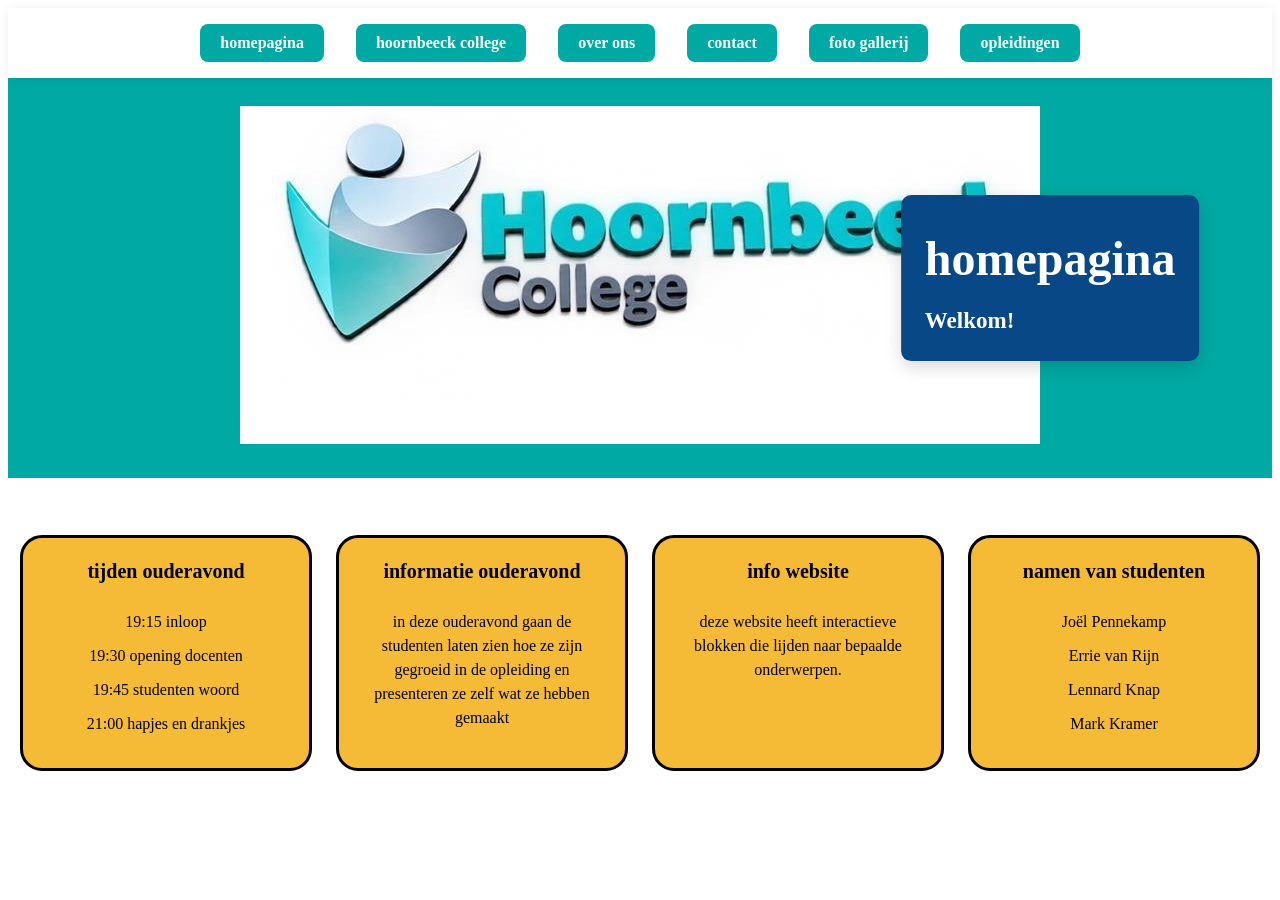
<file: index.html>
<!DOCTYPE html>
<html lang="nl">
<head>
    <meta charset="UTF-8">
    <meta name="viewport" content="width=device-width, initial-scale=1.0">
    <title>homepagina MK</title>
    <link rel="stylesheet" href="style.css">
</head>
<body>
    <header id="homepagina">
        <nav aria-label="hoofdnavigatie">
            <ul>
                <li><a href="index.html">homepagina</a></li>
                <li><a href="hoornbeeck_college.html">hoornbeeck college</a></li>
                <li><a href="over_ons.html">over ons</a></li>
                <li><a href="contact.html">contact</a></li>
                <li><a href="foto_gallarij.html">foto gallerij</a></li>
                <li><a href="opleidingen.html">opleidingen</a></li>
            </ul>
        </nav>

        <div class="hero">
            <div class = "homepaginaimg">
            <img src="img/hoornbeeck.jpg" alt="Logo">
            </div>
            <div class="hero-tekst">
                <h1>homepagina</h1>
                <h2>Welkom!</h2>
            </div>
        </div>
    </header>

    <main class="inhoud-wrapper">
        <div class="tijden">
            <section class="inhoud"><h4>tijden ouderavond</h4></section>
            <section class="inhoud"><p>19:15 inloop</p></section>
            <section class="inhoud"><p>19:30 opening docenten</p></section>
            <section class="inhoud"><p>19:45 studenten woord</p></section>
            <section class="inhoud"><p>21:00 hapjes en drankjes</p></section>
        </div>

        <div class="info">
            <h4>informatie ouderavond</h4>
            <p>in deze ouderavond gaan de studenten laten zien hoe ze zijn gegroeid in de opleiding en presenteren ze zelf wat ze hebben gemaakt</p>
        </div>
        
        <div class = "website">
            <h4>info website</h4>
            <p>deze website heeft interactieve blokken die lijden naar bepaalde onderwerpen.</p>
        </div>
        <div class="namen">
            <section class="inhoud"><h4>namen van studenten</h4></section>
            <section class="inhoud"><p>Joël Pennekamp</p></section>
            <section class="inhoud"><p>Errie van Rijn</p></section>
            <section class="inhoud"><p>Lennard Knap</p></section>
            <section class="inhoud"><p>Mark Kramer</p></section>
        </div>
    </main>
</body>
</html>
</file>
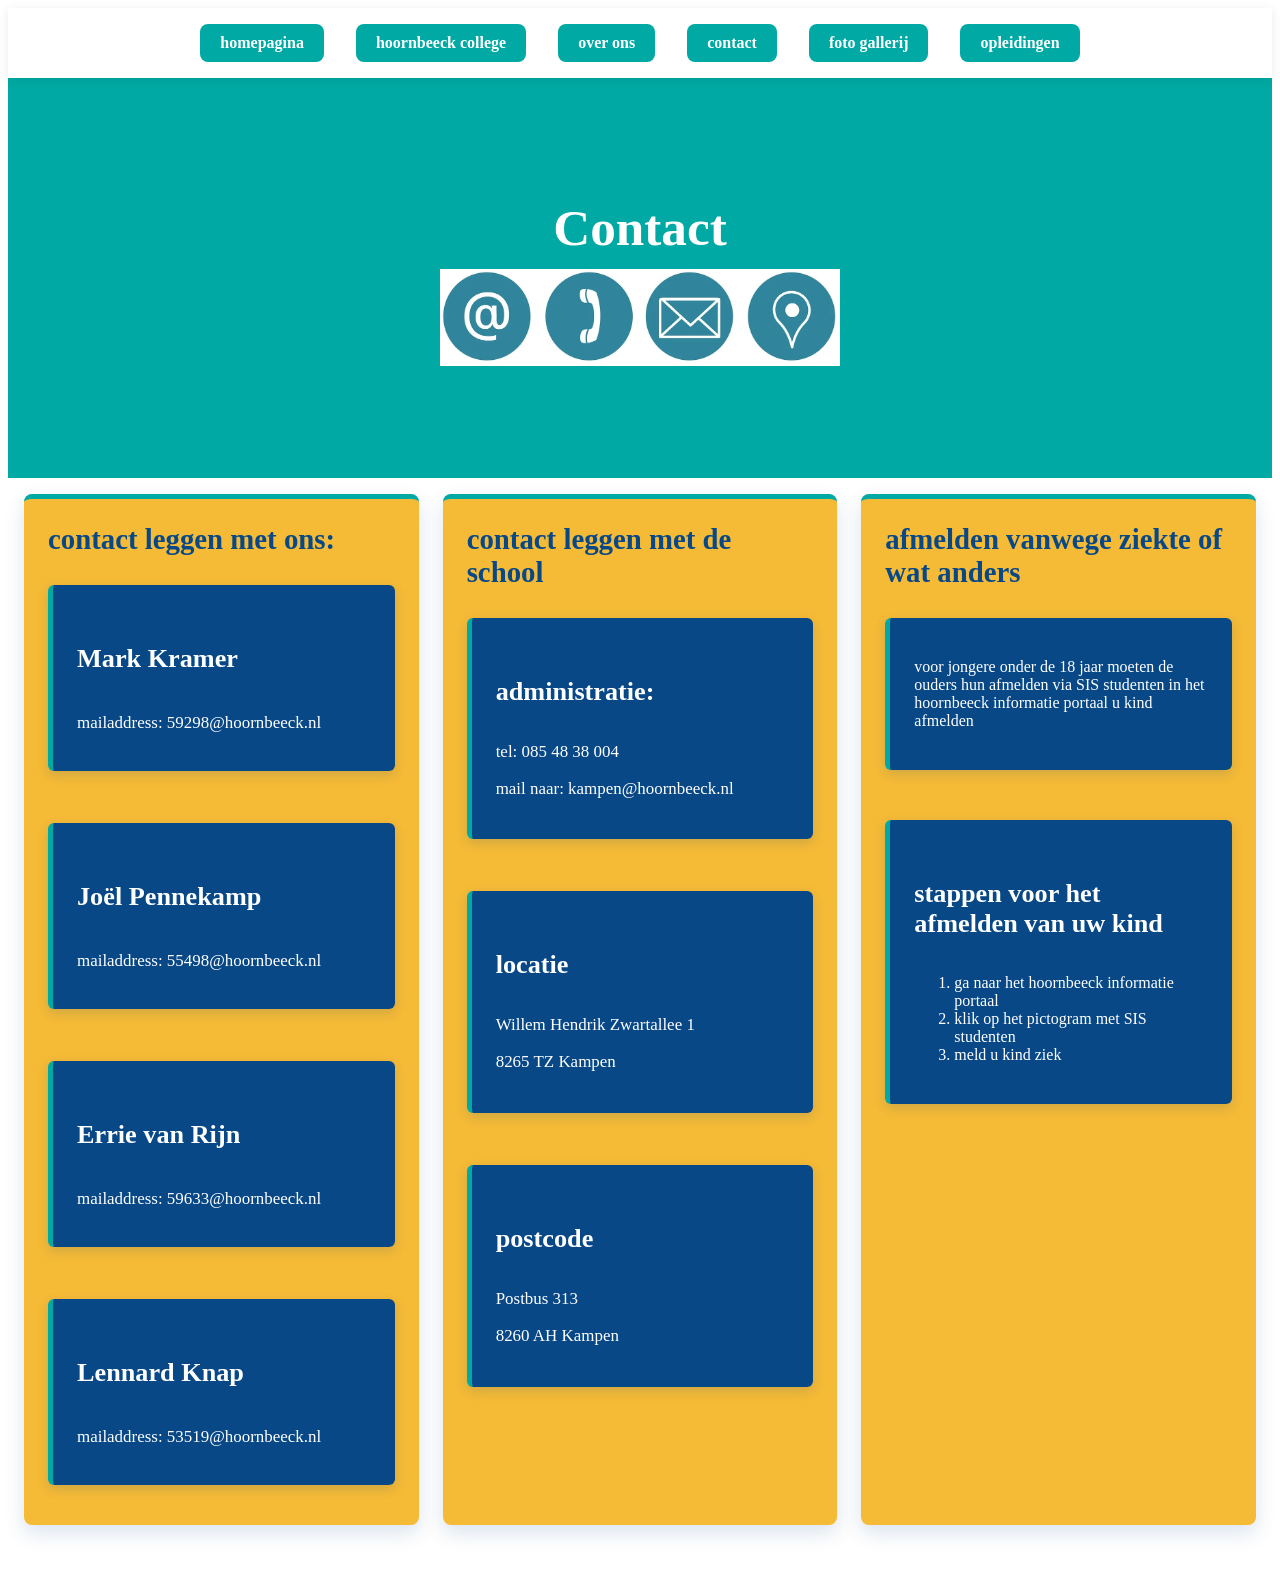
<file: contact.html>
<!DOCTYPE html>
<html lang="nl">
<head>
    <meta charset="UTF-8">
    <meta name="viewport" content="width=device-width, initial-scale=1.0">
    <title>contact Mk</title>
    <link rel = "stylesheet" href = "style.css">
</head>
<body class="contact-page">
     <nav aria-label="hoofdnavigatie">
            <ul>
                <li><a href="index.html">homepagina</a></li>
                <li><a href="hoornbeeck_college.html">hoornbeeck college</a></li>
                <li><a href="over_ons.html">over ons</a></li>
                <li><a href="contact.html">contact</a></li>
                <li><a href="foto_gallarij.html">foto gallerij</a></li>
                <li><a href="opleidingen.html">opleidingen</a></li>
            </ul>
        </nav>
    <div class = "hero">
        <h1 class = "text">Contact</h1>
        <div class = "contactimg">
        <img src = "img/contact.jpg" alt = "contact">
        </div>
    </div>
    <div class = "wrapper2">
       <div class = "leerlingen">
           <h3>contact leggen met ons:</h3>
          <article class="project-card">
           <h4>Mark Kramer</h4>
           <p>mailaddress: 59298@hoornbeeck.nl</p>
          </article>
           <br>
          <article class="project-card">
           <h4>Joël Pennekamp</h4>
           <p>mailaddress: 55498@hoornbeeck.nl</p>
           </article>
           <br>
          <article class="project-card">
           <h4>Errie van Rijn</h4>
           <p>mailaddress: 59633@hoornbeeck.nl</p>
           </article>
           <br>
          <article class="project-card">
           <h4>Lennard Knap</h4>
           <p>mailaddress: 53519@hoornbeeck.nl</p>
          </article>
    </div>
    <div class = "school">
             <h3>contact leggen met de school</h3>
            <article class="project-card">
             <h4>administratie:</h4>
             <p>tel: 085 48 38 004</p>
             <p>mail naar: kampen@hoornbeeck.nl</p>
             </article>
             <br>
            <article class="project-card">
             <h4>locatie</h4>
             <p>Willem Hendrik Zwartallee 1</p>
             <p>8265 TZ Kampen</p>
            </article>
             <br>
            <article class="project-card">
             <h4>postcode</h4>
             <p>Postbus 313</p>
             <p>8260 AH Kampen</p>
            </article>
       </div>
       <div class = "ziekmelden">
           <h3>afmelden vanwege ziekte of wat anders</h3>
          <article class="project-card">
           <p>voor jongere onder de 18 jaar moeten de ouders hun afmelden via SIS studenten in het hoornbeeck informatie portaal u kind afmelden</p>
          </article>
          <br>
          <article class="project-card"> 
           <h4>stappen voor het afmelden van uw kind</h4>
           <ol>
               <li>ga naar het hoornbeeck informatie portaal</li>
               <li>klik op het pictogram met SIS studenten</li>
               <li>meld u kind ziek</li>
           </ol>
          </article>
       </div>
    </div>
</body>
</html>
</file>
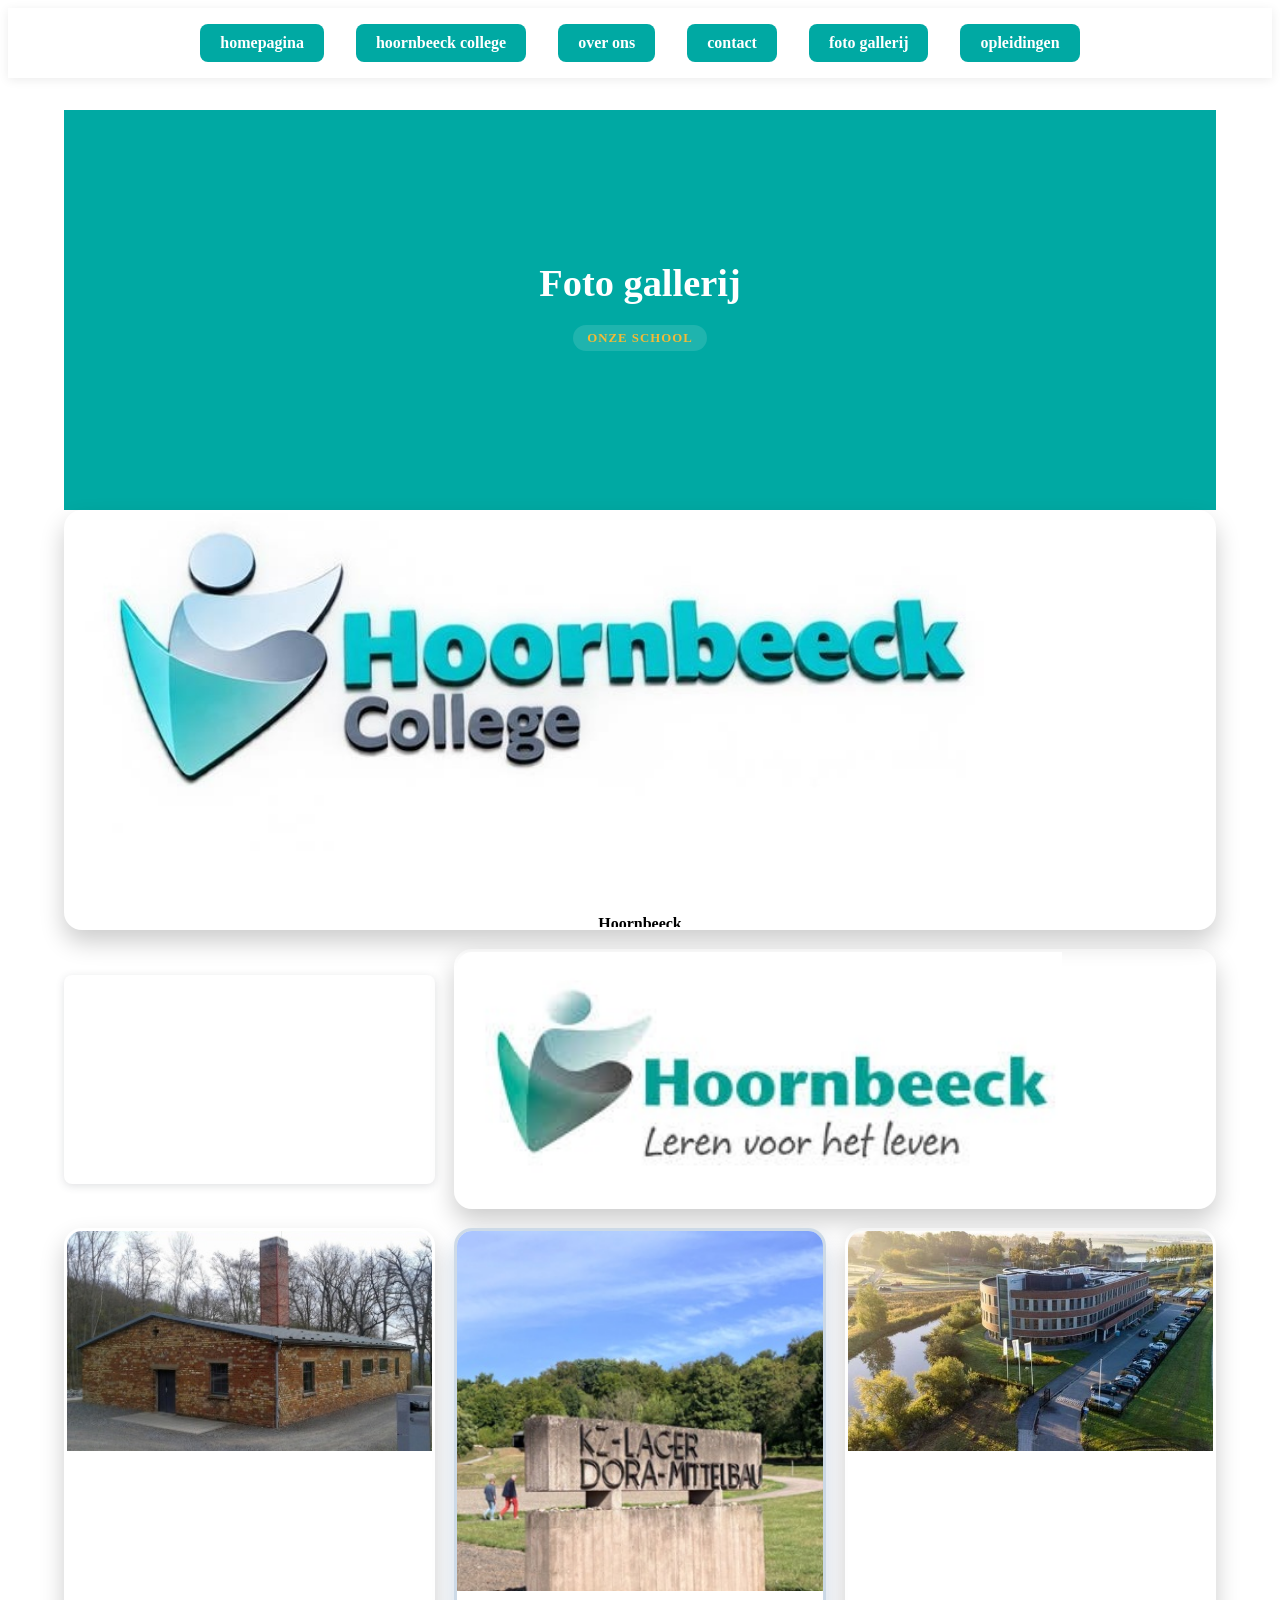
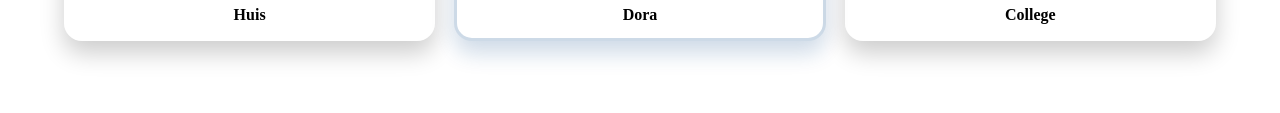
<file: foto_gallarij.html>
<!DOCTYPE html>
<html lang="nl">
<head>
    <meta charset="UTF-8">
    <meta name="viewport" content="width=device-width, initial-scale=1.0">
    <title>Foto gallerij MK</title>
    <link rel="stylesheet" href="style.css">
</head>
<body>
    <header id="homepagina">
        <nav aria-label="hoofdnavigatie">
            <ul>
                <li><a href="index.html">homepagina</a></li>
                <li><a href="hoornbeeck_college.html">hoornbeeck college</a></li>
                <li><a href="over_ons.html">over ons</a></li>
                <li><a href="contact.html">contact</a></li>
                <li><a href="foto_gallarij.html">foto gallerij</a></li>
                <li><a href="opleidingen.html">opleidingen</a></li>
            </ul>
        </nav>
    </header>

    <main class="gallery-page">
        <section class="hero">
            <h1>Foto gallerij</h1>
            <p class="tag">Onze school</p>
        </section>
        <div class="fotogalleryimg">
        <section class="gallery-grid" aria-label="Schoolfoto's">
            <figure class="gallery-item tall">
                <img src="img/hoornbeeck.jpg" alt="Hoornbeeck gebouw">
                <figcaption>Hoornbeeck</figcaption>
            </figure>

            <div style="position: relative; width: 100%; height: 0; padding-top: 56.2500%;
            padding-bottom: 0; box-shadow: 0 2px 8px 0 rgba(63,69,81,0.16); margin-top: 1.6em; margin-bottom: 0.9em; overflow: hidden;
            border-radius: 8px; will-change: transform;">
            <iframe loading="lazy" style="position: absolute; width: 100%; height: 100%; top: 0; left: 0; border: none; padding: 0;margin: 0;"
            src="https://www.canva.com/design/DAHS1A4clk0/cCKoz7cOv-g58F0i7QrjSw/view?embed" allowfullscreen="allowfullscreen" allow="fullscreen">
            </iframe>
            </div>

            <figure class="gallery-item wide">
                <img src="img/school.jpg" alt="Schoolomgeving">
                <figcaption>Schoolomgeving</figcaption>
            </figure>

            <figure class="gallery-item gallery-bottom-item">
                <img src="img/huis.jpg" alt="Huis foto">
                <figcaption>Huis</figcaption>
            </figure>

            <a class="dora-link" href="https://www.canva.com/design/DAHS1A4clk0/cCKoz7cOv-g58F0i7QrjSw/view" target="_blank" rel="noopener" aria-label="Open de Dora foto link">
                <figure class="gallery-item gallery-bottom-item dora-card">
                    <img class="dora-image" src="img/dora.jpg" alt="Dora foto">
                    <figcaption>Dora</figcaption>
                </figure>
            </a>

            <figure class="gallery-item gallery-bottom-item">
                <img src="img/Hoornbeeck_college.jpg" alt="Hoornbeeck college logo">
                <figcaption>College</figcaption>
            </figure>
            
        </section>
        </div>
    </main>
</body>
</html>
</file>
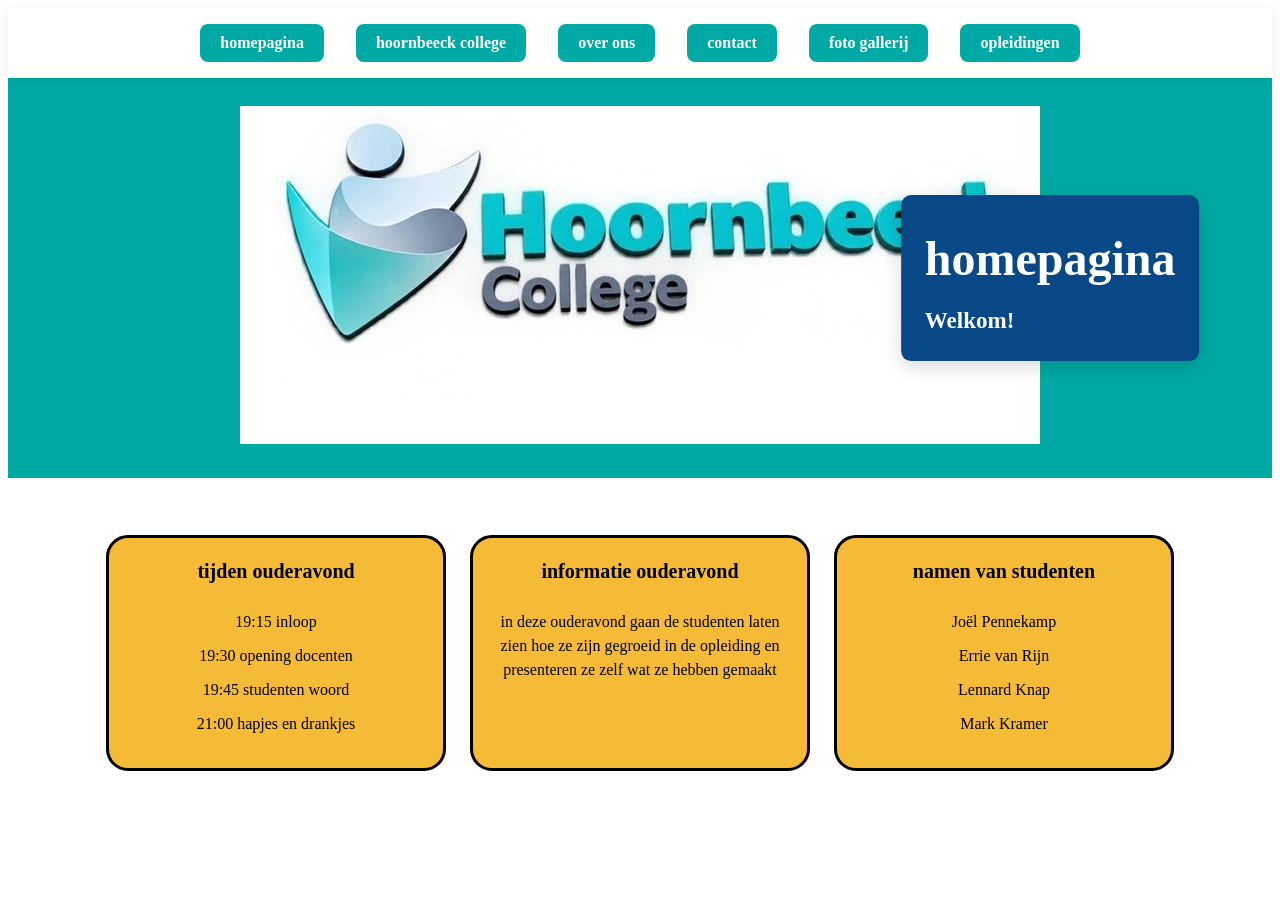
<file: homepagina.Html>
<!DOCTYPE html>
<html lang="nl">
<head>
    <meta charset="UTF-8">
    <meta name="viewport" content="width=device-width, initial-scale=1.0">
    <title>homepagina MK</title>
    <link rel="stylesheet" href="style.css">
</head>
<body>
    <header id="homepagina">
        <nav aria-label="hoofdnavigatie">
            <ul>
                <li><a href="homepagina.html">homepagina</a></li>
                <li><a href="hoornbeeck_college.html">hoornbeeck college</a></li>
                <li><a href="over_ons.html">over ons</a></li>
                <li><a href="contact.html">contact</a></li>
                <li><a href="foto_gallarij.html">foto gallerij</a></li>
                <li><a href="opleidingen.html">opleidingen</a></li>
            </ul>
        </nav>

        <div class="hero">
            <div class = "homepaginaimg">
            <img src="img/hoornbeeck.jpg" alt="Logo">
            </div>
            <div class="hero-tekst">
                <h1>homepagina</h1>
                <h2>Welkom!</h2>
            </div>
        </div>
    </header>

    <main class="inhoud-wrapper">
        <div class="tijden">
            <section class="inhoud"><h4>tijden ouderavond</h4></section>
            <section class="inhoud"><p>19:15 inloop</p></section>
            <section class="inhoud"><p>19:30 opening docenten</p></section>
            <section class="inhoud"><p>19:45 studenten woord</p></section>
            <section class="inhoud"><p>21:00 hapjes en drankjes</p></section>
        </div>

        <div class="info">
            <h4>informatie ouderavond</h4>
            <p>in deze ouderavond gaan de studenten laten zien hoe ze zijn gegroeid in de opleiding en presenteren ze zelf wat ze hebben gemaakt</p>
        </div>

        <div class="namen">
            <section class="inhoud"><h4>namen van studenten</h4></section>
            <section class="inhoud"><p>Joël Pennekamp</p></section>
            <section class="inhoud"><p>Errie van Rijn</p></section>
            <section class="inhoud"><p>Lennard Knap</p></section>
            <section class="inhoud"><p>Mark Kramer</p></section>
        </div>
    </main>
</body>
</html>
</file>
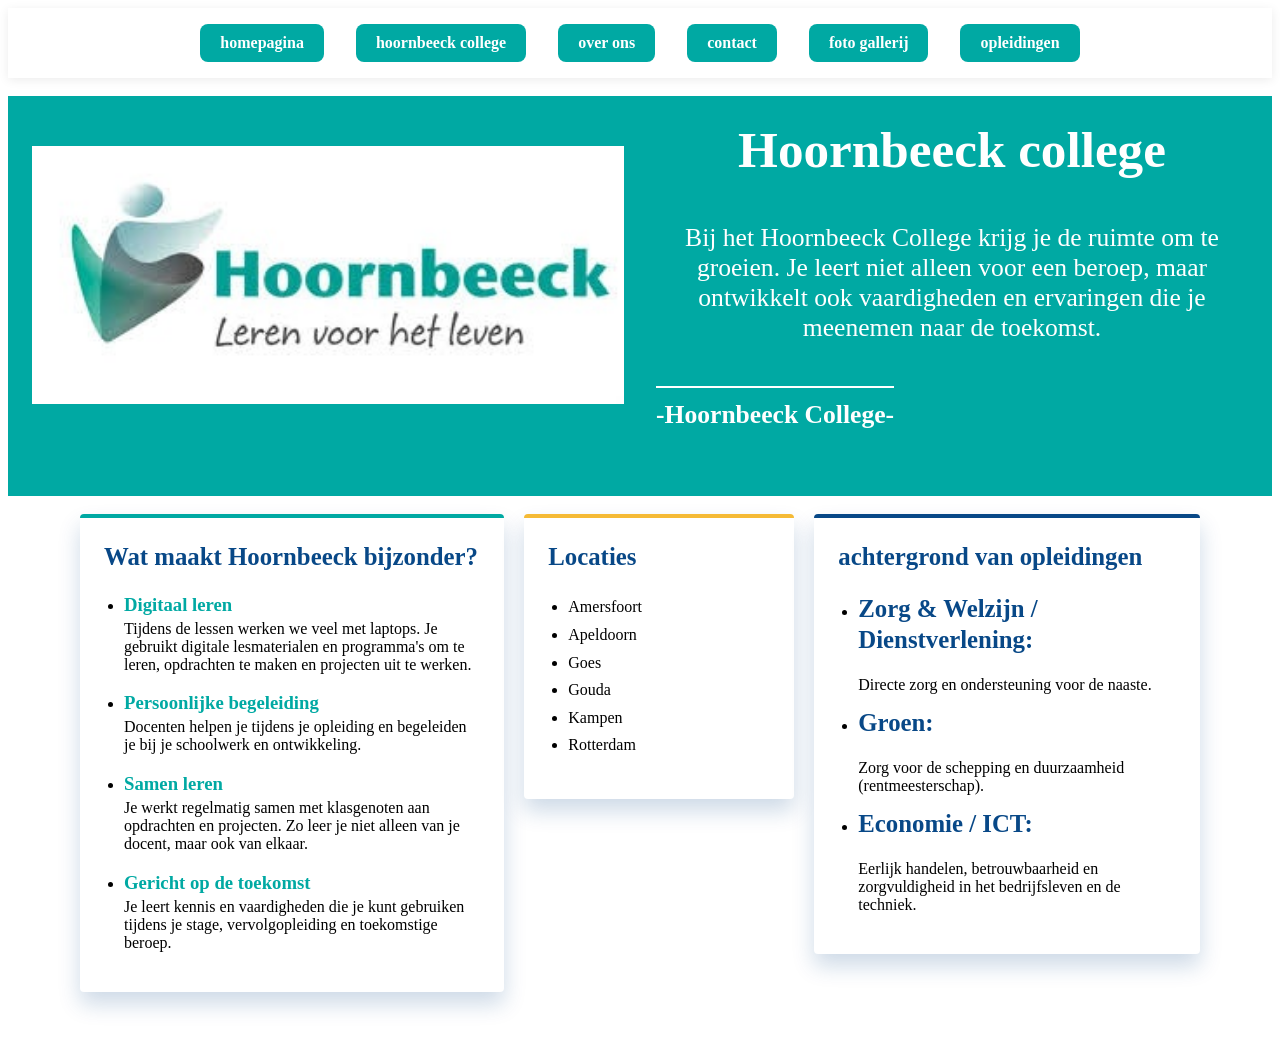
<file: hoornbeeck_college.html>
<!DOCTYPE html>
<html lang="nl">
<head>
    <meta charset="UTF-8">
    <meta name="viewport" content="width=device-width, initial-scale=1.0">
    <title>Hoornbeeck college</title>
    <link rel="stylesheet" href="style.css">
</head>
<body>
    <nav aria-label="hoofdnavigatie">
        <ul>
            <li><a href="index.html">homepagina</a></li>
            <li><a href="hoornbeeck_college.html">hoornbeeck college</a></li>
            <li><a href="over_ons.html">over ons</a></li>
            <li><a href="contact.html">contact</a></li>
            <li><a href="foto_gallarij.html">foto gallerij</a></li>
            <li><a href="opleidingen.html">opleidingen</a></li>
        </ul>
    </nav>
    <br>
    <div class="hero hoornbeeck-hero">
        <div class = "hoornbeeckimg">
        <img src="img/school.jpg" alt="college">
        </div>
        <h1>Hoornbeeck college</h1>
        <br>
        <p>Bij het Hoornbeeck College krijg je de ruimte om te groeien. Je leert niet alleen voor een beroep, maar ontwikkelt ook vaardigheden en ervaringen die je meenemen naar de toekomst.</p>
        <span class="auteur">-Hoornbeeck College-</span>
    </div>
    <br> 
    <div class="gele-blokken">
        <div class="speciaal">
            <h2>Wat maakt Hoornbeeck bijzonder?</h2>
            <ul>
                <li>
                    <h3>Digitaal leren</h3>
                    <p>Tijdens de lessen werken we veel met laptops. Je gebruikt digitale lesmaterialen en programma's om te leren, opdrachten te maken en projecten uit te werken.</p>
                </li>
                <li>
                    <h3>Persoonlijke begeleiding</h3>
                    <p>Docenten helpen je tijdens je opleiding en begeleiden je bij je schoolwerk en ontwikkeling.</p>
                </li>
                <li>
                    <h3>Samen leren</h3>
                    <p>Je werkt regelmatig samen met klasgenoten aan opdrachten en projecten. Zo leer je niet alleen van je docent, maar ook van elkaar.</p>
                </li>
                <li>
                    <h3>Gericht op de toekomst</h3>
                    <p>Je leert kennis en vaardigheden die je kunt gebruiken tijdens je stage, vervolgopleiding en toekomstige beroep.</p>
                </li>
            </ul>
        </div>
        <div class="locaties">
            <h2>Locaties</h2>
            <ul>
                <li>Amersfoort</li>
                <li>Apeldoorn</li>
                <li>Goes</li>
                <li>Gouda</li>
                <li>Kampen</li>
                <li>Rotterdam</li>
            </ul>
        </div>
        <div class = "achtergrondvanopleidingen">
            <h2>achtergrond van opleidingen</h2>
            <ul>
               <li><h2>Zorg & Welzijn / Dienstverlening:</h2> Directe zorg en ondersteuning voor de naaste.</l>
                <li><h2>Groen:</h2>Zorg voor de schepping en duurzaamheid (rentmeesterschap).</li>
                <li><h2>Economie / ICT:</h2> Eerlijk handelen, betrouwbaarheid en zorgvuldigheid in het bedrijfsleven en de techniek.</li>
            </ul>
        </div>
    </div>
</body>
</html>
</file>
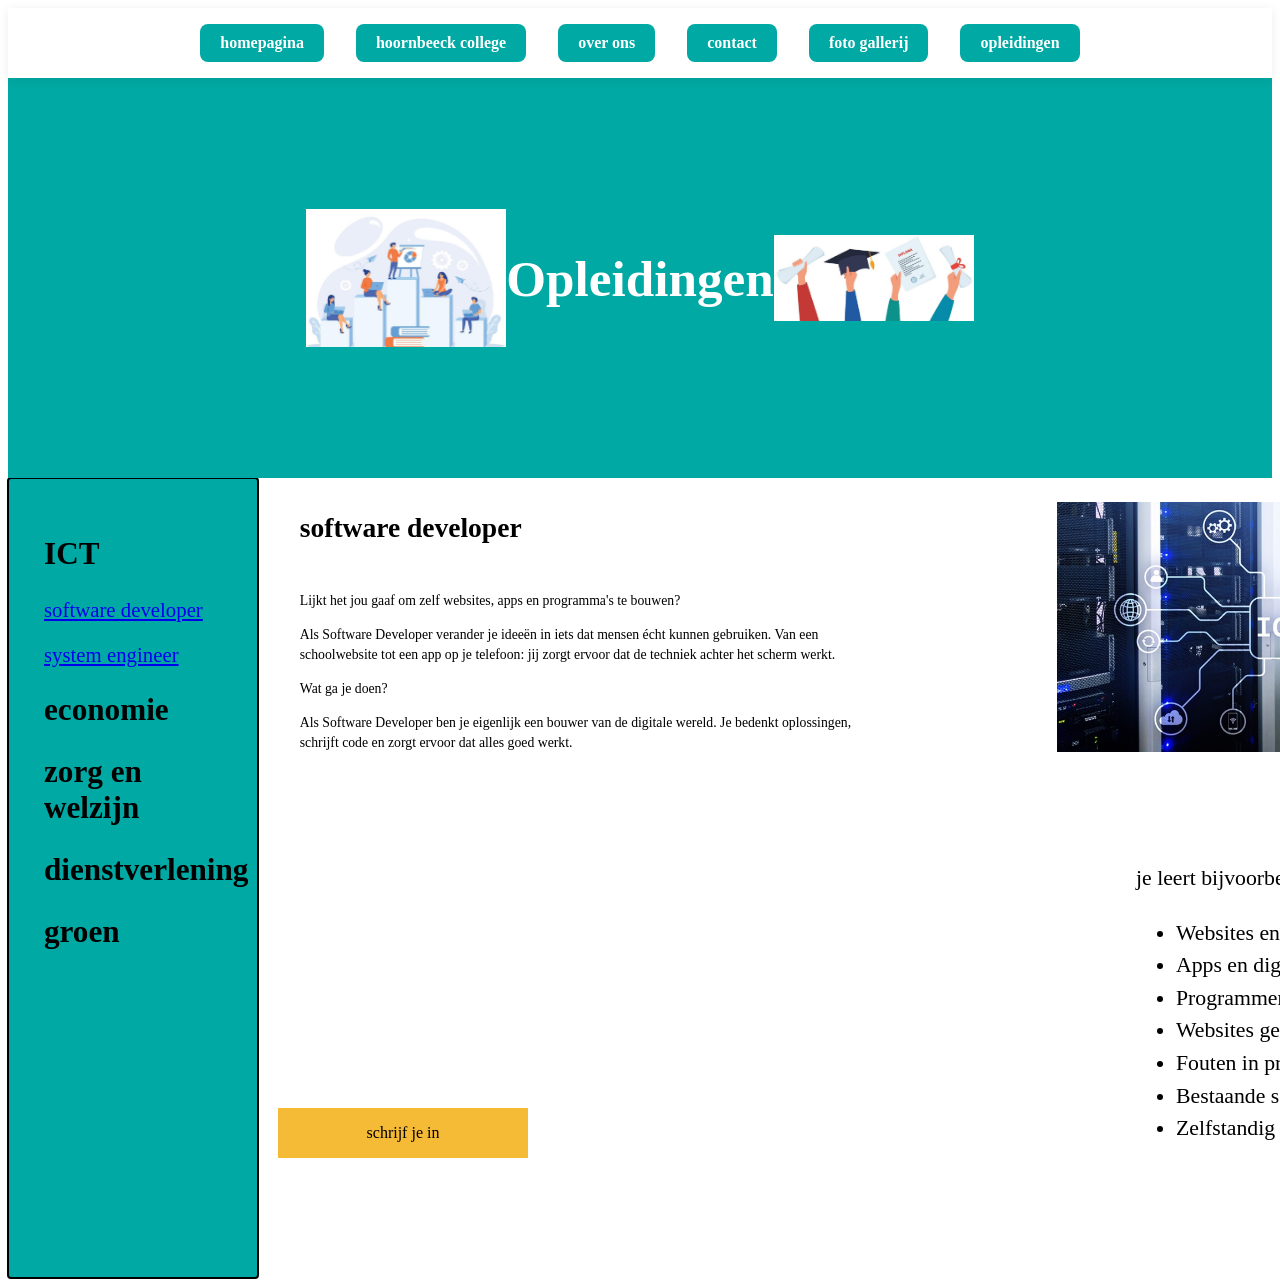
<file: opleidingen.html>
<!DOCTYPE html>
<html lang="nl">
<head>
    <meta charset="UTF-8">
    <meta name="viewport" content="width=device-width, initial-scale=1.0">
    <title>opleidingen MK</title>
    <link rel = "stylesheet" href = "style.css">
</head>
<body>
    <nav aria-label="hoofdnavigatie">
            <ul>
                <li><a href="index.html">homepagina</a></li>
                <li><a href="hoornbeeck_college.html">hoornbeeck college</a></li>
                <li><a href="over_ons.html">over ons</a></li>
                <li><a href="contact.html">contact</a></li>
                <li><a href="foto_gallarij.html">foto gallerij</a></li>
                <li><a href="opleidingen.html">opleidingen</a></li>
            </ul>
        </nav>
    <div class = "hero">
      <div class = "opleidingimg">
        <img src = "img/opleiding1.jpg" alt = "opleiding afbeelding">
      </div>
      <h1>Opleidingen</h1>
      <div class = "opleidingimg">
      <img src = "img/opleiding2.jpg" alt = "opleiding afbeelding">
      </div>
    </div>
    <div class = "wrapper">
            <div class = "kiezen">
              <h2>ICT</h2>
              <p><a href = "opleidingen.html">software developer</a></p>
              <p><a href = "opleidingen2.html">system engineer</a></p>
              <h2>economie</h2>
              <h2>zorg en welzijn</h2>
              <h2>dienstverlening</h2>
              <h2>groen</h2>
            </div>

            <div class="rechts">
                <div class="bovenste-rij">
                    <div class = "nieuwsgierig">
                        <h1>software developer</h1>
                        <br>
                        <p>Lijkt het jou gaaf om zelf websites, apps en programma's te bouwen?
                        <p>Als Software Developer verander je ideeën in iets dat mensen écht kunnen gebruiken. Van een schoolwebsite tot een app op je telefoon: jij zorgt ervoor dat de techniek achter het scherm werkt. </p>
                        <p>Wat ga je doen?</p>
                        <p>Als Software Developer ben je eigenlijk een bouwer van de digitale wereld. Je bedenkt oplossingen, schrijft code en zorgt ervoor dat alles goed werkt.</p>
                    </div>
                    <div class = "ict">
                      <img src = "img/ict.jpg" alt = "ict" id = "ict">
                    </div>
                </div>

                <div class="onderste-rij">
                    <div class = "inschrijven">
                        <p> schrijf je in</p>
                    </div>
                    <div class = "leren">
                        <p>je leert bijvoorbeeld:</p>
                        <ul>
                            <li>Websites en webapplicaties bouwen</li>
                            <li>Apps en digitale toepassingen ontwikkelen</li>
                            <li>Programmeren met verschillende programmeertalen</li>
                            <li>Websites gebruiksvriendelijk en aantrekkelijk maken</li>
                            <li>Fouten in programma's vinden en oplossen</li>
                            <li>Bestaande software verbeteren en onderhouden</li>
                            <li>Zelfstandig nadenken en oplossingen bedenken</li>
                        </ul>
                    </div>
                </div>
            </div>
  
    </div>
</body>
</html>
</file>
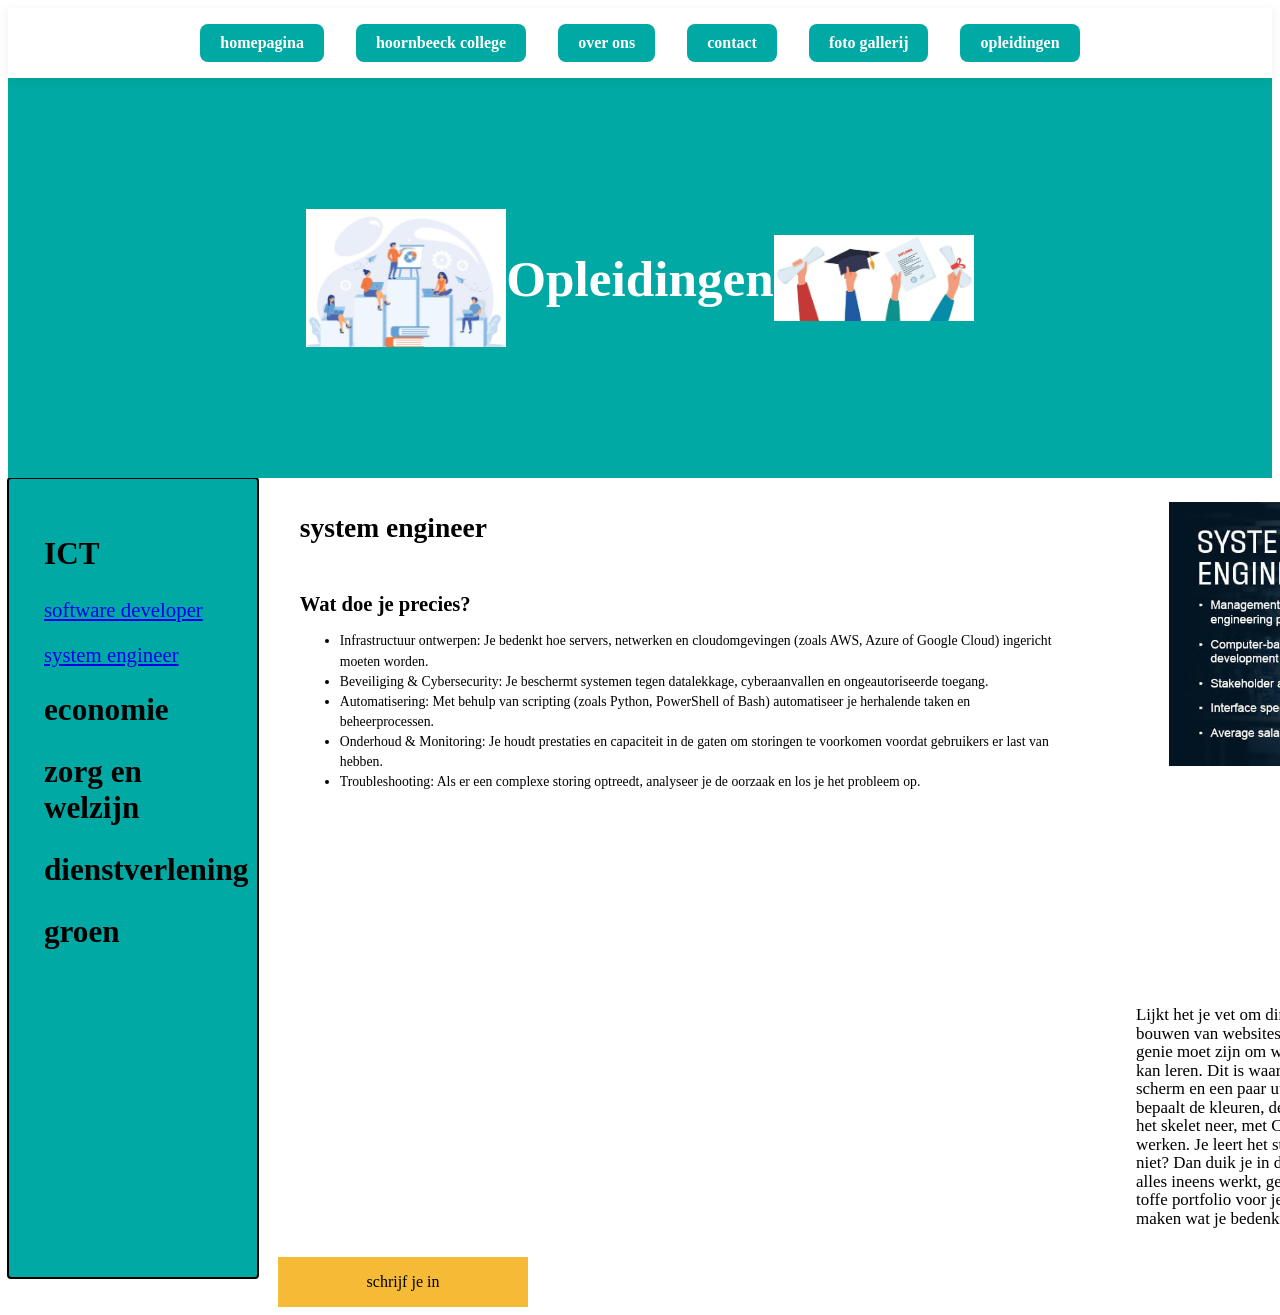
<file: opleidingen2.html>
<!DOCTYPE html>
<html lang="nl">
<head>
    <meta charset="UTF-8">
    <meta name="viewport" content="width=device-width, initial-scale=1.0">
    <title>opleidingen MK</title>
    <link rel = "stylesheet" href = "style.css">
</head>
<body>
    <nav aria-label="hoofdnavigatie">
            <ul>
                <li><a href="index.html">homepagina</a></li>
                <li><a href="hoornbeeck_college.html">hoornbeeck college</a></li>
                <li><a href="over_ons.html">over ons</a></li>
                <li><a href="contact.html">contact</a></li>
                <li><a href="foto_gallarij.html">foto gallerij</a></li>
                <li><a href="opleidingen.html">opleidingen</a></li>
            </ul>
        </nav>
    <div class = "hero">
      <div class = "opleidingimg">
        <img src = "img/opleiding1.jpg" alt = "opleiding afbeelding">
      </div>
      <h1>Opleidingen</h1>
      <div class = "opleidingimg">
      <img src = "img/opleiding2.jpg" alt = "opleiding afbeelding">
      </div>
    </div>
    <div class = "wrapper2">
            <div class = "kiezen">
              <h2>ICT</h2>
              <p><a href = "opleidingen.html">software developer</a></p>
              <p><a href = "opleidingen2.html">system engineer</a></p>
              <h2>economie</h2>
              <h2>zorg en welzijn</h2>
              <h2>dienstverlening</h2>
              <h2>groen</h2>
            </div>

            <div class="rechts2">
                <div class="bovenste-rij2">
                    <div class = "nieuwsgierig2">
                        <h1>system engineer</h1>
                        <br>
                       <h2>Wat doe je precies?</h2>
                       <ul>
                          <li>Infrastructuur ontwerpen: Je bedenkt hoe servers, netwerken en cloudomgevingen (zoals AWS, Azure of Google Cloud) ingericht moeten worden.</li>
                          <li>Beveiliging & Cybersecurity: Je beschermt systemen tegen datalekkage, cyberaanvallen en ongeautoriseerde toegang.</li>
                          <li>Automatisering: Met behulp van scripting (zoals Python, PowerShell of Bash) automatiseer je herhalende taken en beheerprocessen.</li>
                          <li>Onderhoud & Monitoring: Je houdt prestaties en capaciteit in de gaten om storingen te voorkomen voordat gebruikers er last van hebben.</li>
                          <li>Troubleshooting: Als er een complexe storing optreedt, analyseer je de oorzaak en los je het probleem op.</li>
                       </ul>
                    </div>
                    <div class = "ict2">
                      <img src = "img/system_engineer.jpg" alt = "ict" id = "ict">
                    </div>
                </div>

                <div class="onderste-rij2">
                    <div class = "inschrijven2">
                        <p> schrijf je in</p>
                    </div>
                    <div class = "wat_je_gaat_doen2">
                        <p>Lijkt het je vet om dingen te bedenken en ze meteen tot leven te zien komen op je scherm? Dan is het bouwen van websites echt iets voor jou.
                        Veel mensen denken dat je een wiskundewonder of een digitaal genie moet zijn om websites te maken, maar dat is een misverstand. Het is een creatieve skill die iedereen kan leren. Dit is waarom dit vakgebied zo gaaf is:
                        Je bouwt iets uit het niets: Je begint met een leeg wit scherm en een paar uur later staat er een complete, interactieve website die de hele wereld kan bezoeken. Jij bepaalt de kleuren, de indeling en hoe alles beweegt.
                        Het is net digitaal LEGO: Met talen zoals HTML zet je het skelet neer, met CSS geef je het stijl en design, en met JavaScript zorg je dat knoppen en animaties écht werken. Je leert het stap voor stap door gewoon te doen.
                        Je bent een digitale detective: Werkt een knop even niet? Dan duik je in de code om het raadsel op te lossen. Die 'aha!'-beleving wanneer je de fout vindt en alles ineens werkt, geeft een enorme kick.
                        Eindeloze vrijheid: Of je nu een strakke webshop wilt maken, een toffe portfolio voor je eigen hobby's, of een platform voor je vrienden; als je kan coderen, kun je alles maken wat je bedenkt.</p>
                    </div>
            </div>
  
    </div>
</body>
</html>
</file>
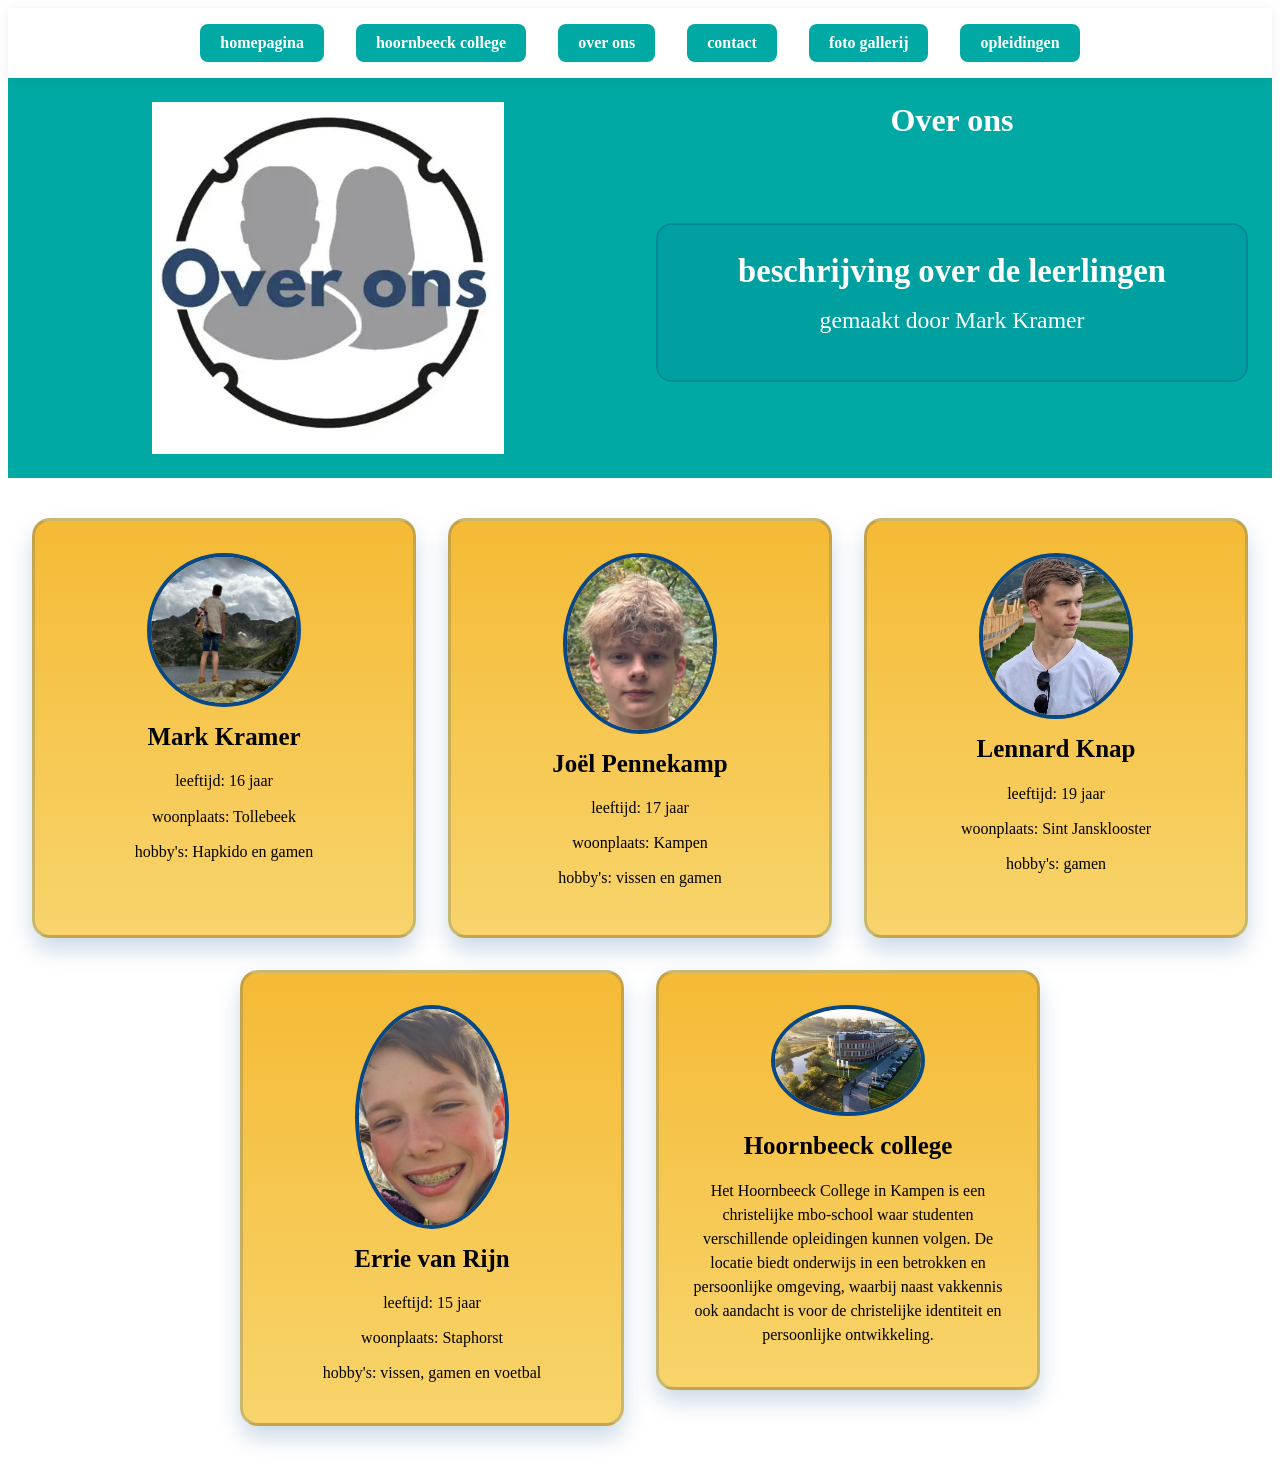
<file: over_ons.html>
<!DOCTYPE html>
<html lang="nl">
<head>
    <meta charset="UTF-8">
    <meta name="viewport" content="width=device-width, initial-scale=1.0">
    <title>over ons MK</title>
    <link rel="stylesheet" href="style.css">
</head>
<body class="overons-page">
    <header>
        <nav aria-label="hoofdnavigatie">
            <ul>
                <li><a href="index.html">homepagina</a></li>
                <li><a href="hoornbeeck_college.html">hoornbeeck college</a></li>
                <li><a href="over_ons.html">over ons</a></li>
                <li><a href="contact.html">contact</a></li>
                <li><a href="foto_gallarij.html">foto gallerij</a></li>
                <li><a href="opleidingen.html">opleidingen</a></li>
            </ul>
        </nav>
        <div class="herooverons">
        <div class = "overonsimg">
        <img src="img/over_ons.jpg" alt="over ons">
        </div>
        <h1>Over ons</h1>
        <div class="leerlingen">
            <h2>beschrijving over de leerlingen</h2>
            <p>gemaakt door Mark Kramer</p>
        </div>
        </div>
    </header>
    <main>
        <div class="personen">
            <a class="person-link" href="https://kramermark.github.io/C26_OuderavondMK/index.html" target="_blank">
                <div class="MarkKramer">
                    <img src="img/MarkKramer.jpg" alt="Mark">
                    <h3>Mark Kramer</h3>
                    <p>leeftijd: 16 jaar</p>
                    <p>woonplaats: Tollebeek</p>
                    <p>hobby's: Hapkido en gamen</p>
                </div>
            </a>
            <a class="person-link" href="https://joellustgeenkaas.github.io/websiteouderavondJoel/home.html" target="_blank">
                <div class="JoëlPennekamp">
                   <img src="img/JoëlPennekamp.jpg" alt="Joël">
                   <h3>Joël Pennekamp</h3>
                   <p>leeftijd: 17 jaar</p>
                   <p>woonplaats: Kampen</p>
                   <p>hobby's: vissen en gamen</p>
               </div>
            </a>
            <a class="person-link" href="https://lennardknap07.github.io/C26_Ouderavond/index.html" target="_blank">
                <div class="LennardKnap">
                    <img src="img/LennardKnap.jpg" alt="Lennard">
                    <h3>Lennard Knap</h3>
                    <p>leeftijd: 19 jaar</p>
                    <p>woonplaats: Sint Jansklooster</p>
                    <p>hobby's: gamen</p>
                </div>
            </a>
            <a class="person-link" href="https://vanrijnerrie.github.io/C26_ouderavond-Errie/" target="_blank">
               <div class="ErrievanRijn">
                   <img src="img/ErrievanRijn.jpg" alt="Errie">
                   <h3>Errie van Rijn</h3>
                   <p>leeftijd: 15 jaar</p>
                   <p>woonplaats: Staphorst</p>
                   <p>hobby's: vissen, gamen en voetbal</p>
               </div>
            </a>
            <a class="person-link" href="https://www.hoornbeeck.nl/" target="_blank">
            <div class="hoornbeeck">
                <img src="img/Hoornbeeck_college.jpg" alt="hoornbeeck">
                <h3>Hoornbeeck college</h3>
                <p>Het Hoornbeeck College in Kampen is een christelijke mbo-school waar studenten verschillende opleidingen kunnen volgen. De locatie biedt onderwijs in een betrokken en persoonlijke omgeving, waarbij naast vakkennis ook aandacht is voor de christelijke identiteit en persoonlijke ontwikkeling.</p>
            </div>
            </a>
        </div>
    </main>
</body>
</html>
</file>
<file: style.css>
:root {
    --primary: #00a9a3;
    --secondary: #f5ba36;
    --tertiary: #084887;
    --tekst: white;
    --outline: black;
    --accent: var(--primary);
    --card-shadow: 0 12px 22px rgba(8, 72, 135, .2);
}

html,
body {
    background-color: var(--tekst);
}

nav {
    position: sticky;
    top: 0;
    z-index: 100;
    background-color: var(--tekst);
    box-shadow: 0 2px 10px rgba(0, 0, 0, .08);
    width: 100%;
}

header {
    position: sticky;
    top: 0;
    z-index: 100;
}

.overons-page header {
    position: static;
}

nav ul {
    display: flex;
    justify-content: center;
    flex-wrap: wrap;
    gap: .75rem 2rem;
    margin: 0;
    padding: 1rem;
    list-style: none;
}

nav ul li {
    margin: 0;
    border-radius: 8px;
    padding: 10px 20px;
    background-color: var(--primary);
}

nav a {
    color: var(--tekst);
    text-decoration: none;
    font-weight: 600;
}

nav a:hover, nav a:focus-visible {
    color: var(--tekst);
    text-decoration: underline;
}

.hero {
    position: relative;
    display: flex;
    align-items: center;
    justify-content: center;
    width: 100%;
    min-height: clamp(250px, 60vh, 400px);
    overflow: hidden;
    background-color: var(--primary);
    color: var(--tekst);
    font-size: clamp(1.5rem, 2vw, 3rem);
}

.homepaginaimg img{
    width: 800px;
    height: auto;
}

.hoornbeeckimg img {
    width: clamp(240px, 70vw, 400px);
    height: 100px;
    object-fit: cover;
}

.hoornbeeck-hero {
    display: grid;
    grid-template-columns: minmax(0, 1fr) minmax(0, 1fr);
    grid-template-rows: auto 1fr auto;
    gap: .75rem 2rem;
    padding: 1.5rem;
    text-align: center;
    height: clamp(250px, 60vh, 400px);
    min-height: 0;
}

.hoornbeeckimg {
    grid-column: 1;
    grid-row: 1 / -1;
    min-width: 0;
}

.hoornbeeckimg img {
    display: block;
    width: 100%;
    height: 100%;
    object-fit: contain;
}

.hoornbeeck-hero h1 {
    grid-column: 2;
    grid-row: 1;
}

.hoornbeeck-hero p {
    grid-column: 2;
    grid-row: 2;
}

.hoornbeeck-hero .auteur {
    grid-column: 2;
    grid-row: 3;
}

.hoornbeeckimg img {
    max-width: 100%;
}

.hoornbeeck-hero h1,
.hoornbeeck-hero p,
.hoornbeeck-hero .auteur {
    margin: 0;
}

@media (max-width: 600px) {
    .hoornbeeck-hero {
        grid-template-columns: 1fr;
        grid-template-rows: auto auto 1fr auto;
        gap: .5rem;
        height: auto;
        min-height: clamp(250px, 60vh, 400px);
        padding: 1rem;
    }

    .hoornbeeckimg {
        grid-column: 1;
        grid-row: 1;
        height: 120px;
    }

    .hoornbeeck-hero h1 {
        grid-column: 1;
        grid-row: 2;
    }

    .hoornbeeck-hero p {
        grid-column: 1;
        grid-row: 3;
    }

    .hoornbeeck-hero .auteur {
        grid-column: 1;
        grid-row: 4;
    }
}

.contact-page .hero {
    flex-direction: column;
    gap: 0.75rem;
    padding: 2rem 1rem 1.5rem;
    text-align: center;
}

.contact-page .hero .text {
    margin: 0;
}

.contact-page .contactimg {
    display: flex;
    justify-content: center;
}

.contact-page .contactimg img {
    display: block;
    width: clamp(240px, 70vw, 400px);
    height: auto;
}

.fotogalleryimg img {
    width: 800px;
    height: auto;
}

.opleidingimg {
    display: flex;
    justify-content: center;
    gap: 1rem;
    flex-wrap: wrap;
}

.opleidingimg img,
.opleidingimg2 img {
    width: 200px;
    height: auto;
    display: block;
    object-fit: cover;
}

.overonsimg img {
    width: 250px;
    height: 250px;
}

.hero-tekst {
    position: absolute;
    left: 73%;
    top: 50%;
    transform: translate(-10%, -50%);
    z-index: 1;
    background-color: var(--tertiary);
    color: var(--tekst);
    padding: 0.8rem 1.5rem;
    border-radius: 10px;
    text-align: left;
    max-width: min(40vw, 320px);
    box-sizing: border-box;
    box-shadow: 0 6px 18px rgba(0, 0, 0, 0.15);
}

.hero-tekst h1 {
    font-size: clamp(1.2rem, 4vw, 3rem);
    line-height: 0.8;
}

.hero-tekst h2 {
    font-size: clamp(0.7rem, 1.8vw, 1.5rem);
    line-height: 0.8;
}

main.inhoud-wrapper {
    display: flex;
    gap: 24px;
    padding: 12px 12px 16px;
    flex-wrap: wrap;
    justify-content: center;
    margin-top: clamp(0px, 5vh, 80px);
}

.tijden, .info, .namen, .website {
    background: var(--secondary);
    border: 3px solid var(--outline);
    border-radius: 22px;
    flex: 1 1 280px;
    max-width: 340px;
    padding: 22px 26px;
    text-align: center;
}

.tijden h4, .info h4,
.namen h4, .website h4 {
    margin-top: 0;
    font-size: 20px;
}

.tijden .inhoud p,
.namen .inhoud p,
.info p,
.website p {
    margin: 10px 0;
    line-height: 1.5;
}

.inhoud {
    background: none;
    border: none;
    padding: 0;
}

.voorstellen {
    display: grid;
    grid-template-columns: minmax(0, 1.4fr) minmax(0, .6fr);
    grid-template-rows: auto 1fr auto;
    align-items: center;
    gap: .5rem 3rem;
    width: min(1200px, calc(100% - 3rem));
    margin: 2rem auto 3rem;
    padding: clamp(1.25rem, 4vw, 3rem);
    border-radius: 6px;
    background: var(--primary);
    color: var(--tekst);
    box-shadow: 0 14px 34px rgb(24 59 86 / 16%);
}

.voorstellen img {
    grid-column: 1;
    grid-row: 1 / span 3;
    width: 100%;
    height: clamp(220px, 22vw, 280px);
    border-radius: 4px;
    object-fit: cover;
}

.voorstellen h1 {
    grid-column: 2;
    grid-row: 1;
    margin: 0;
    color: white;
    font-family: Georgia, "Times New Roman", serif;
    font-size: clamp(2rem, 4vw, 3.25rem);
    line-height: 1.1;
}

.voorstellen > br {
    display: none;
}

.voorstellen p {
    grid-column: 2;
    grid-row: 2;
    max-width: 58ch;
    margin: .5rem 0;
    font-size: 1.1rem;
}

.auteur {
    grid-column: 2;
    grid-row: 3;
    justify-self: start;
    padding-top: .75rem;
    border-top: 2px solid var(--tekst);
    font-weight: 700;
}

.gele-blokken {
    display: grid;
    grid-template-columns: minmax(0, 1.1fr) minmax(220px, .7fr) minmax(0, 1fr);
    align-items: flex-start;
    gap: 1.25rem;
    width: min(1120px, calc(100% - 3rem));
    margin: 0 auto 3rem;
}

.speciaal {
    border-top: 4px solid var(--primary);
    background-color: var(--tekst);
    padding: 1.5rem;
    border-radius: 4px;
    box-shadow: var(--card-shadow);
}

.speciaal h2,
.locaties h2,
.achtergrondvanopleidingen h2 {
    margin-top: 0;
    color: var(--tertiary);
    font-family: Georgia, "Times New Roman", serif;
    font-size: 1.55rem;
    line-height: 1.25;
}

.speciaal ul,
.locaties ul,
.achtergrondvanopleidingen ul {
    padding-left: 1.25rem;
}

.speciaal li + li {
    margin-top: 1rem;
}

.speciaal h3 {
    margin-bottom: .25rem;
    color: var(--primary);
}

.speciaal p {
    margin-top: .25rem;
}

.locaties {
    border-top: 4px solid var(--secondary);
    background-color: var(--tekst);
    padding: 1.5rem;
    border-radius: 4px;
    box-shadow: var(--card-shadow);
}

.locaties li {
    padding: .3rem 0;
}

.achtergrondvanopleidingen {
    border-top: 4px solid var(--tertiary);
    background-color: var(--tekst);
    padding: 1.5rem;
    border-radius: 4px;
    box-shadow: var(--card-shadow);
}

.achtergrondvanopleidingen li + li {
    margin-top: .85rem;
}

@media (max-width: 850px) {
    .gele-blokken {
        grid-template-columns: repeat(2, minmax(0, 1fr));
    }

    .speciaal {
        grid-column: 1 / -1;
    }
}

@media (max-width: 600px) {
    .voorstellen {
        grid-template-columns: 1fr;
        grid-template-rows: auto;
        gap: 1rem;
        width: calc(100% - 2rem);
        margin: 1rem auto 2rem;
        padding: 1rem;
    }

    .voorstellen img,
    .voorstellen h1,
    .voorstellen p,
    .auteur {
        grid-column: 1;
        grid-row: auto;
    }

    .voorstellen img {
        height: auto;
        aspect-ratio: 16 / 9;
    }

    .voorstellen p {
        font-size: 1rem;
    }

    .gele-blokken {
        grid-template-columns: 1fr;
        gap: 1rem;
        width: calc(100% - 2rem);
        margin-bottom: 2rem;
    }

    .speciaal {
        grid-column: auto;
    }
}
 
.herooverons {
    background-color: var(--primary);
    display: grid;
    grid-template-columns: minmax(0, 1fr) minmax(0, 1fr);
    grid-template-rows: auto 1fr;
    align-items: center;
    gap: .75rem 2rem;
    height: clamp(250px, 60vh, 400px);
    padding: 1.5rem;
    text-align: center;
}

.herooverons .overonsimg {
    grid-column: 1;
    grid-row: 1 / -1;
    min-width: 0;
    height: 100%;
}

.herooverons .overonsimg img {
    display: block;
    width: 100%;
    height: 100%;
    object-fit: contain;
}

.herooverons > h1 {
    grid-column: 2;
    grid-row: 1;
    margin: 0;
    color: var(--tekst);
}

.herooverons .leerlingen {
    grid-column: 2;
    grid-row: 2;
    width: 100%;
    max-width: none;
    margin: 0;
}

@media (max-width: 600px) {
    .herooverons {
        grid-template-columns: 1fr;
        grid-template-rows: auto auto 1fr;
        gap: .5rem;
        height: auto;
        min-height: clamp(250px, 60vh, 400px);
        padding: 1rem;
    }

    .herooverons .overonsimg {
        grid-column: 1;
        grid-row: 1;
        height: 120px;
    }

    .herooverons > h1 {
        grid-column: 1;
        grid-row: 2;
    }

    .herooverons .leerlingen {
        grid-column: 1;
        grid-row: 3;
        padding: 1rem;
    }
}

.leerlingen {
    background-color: rgba(8, 72, 135, 0.08);
    border-radius: 16px;
    padding: 1.75rem 2rem;
    margin: 1.75rem auto 0;
    max-width: 760px;
    color: var(--tekst);
    border: 2px solid rgba(8, 72, 135, 0.25);
    font-size: clamp(1.1rem, 1rem + 0.6vw, 1.5rem);
}

.leerlingen h2 {
    margin-top: 0;
    margin-bottom: 0.75rem;
    font-size: clamp(1.7rem, 1.4rem + 0.8vw, 2.5rem);
}

.leerlingen p {
    margin: 0.7rem 0;
    line-height: 1.6;
}

.MarkKramer p strong,
.JoëlPennekamp p strong,
.LennardKnap p strong,
.ErrievanRijn p strong {
    color: var(--tertiary);
}

.personen {
    display: flex;
    flex-wrap: wrap;
    justify-content: center;
    gap: 2rem;
    padding: 2.5rem 1.5rem 3rem;
}

.person-link {
    display: block;
    color: inherit;
    text-decoration: none;
}

.MarkKramer,
.JoëlPennekamp,
.LennardKnap,
.ErrievanRijn,
.hoornbeeck {
    background: linear-gradient(180deg, var(--secondary) 0%, #f8d46b 100%);
    padding: 2rem 1.5rem;
    width: clamp(300px, 30vw, 480px);
    min-height: 420px;
    border-radius: 18px;
    border: 3px solid rgba(8, 72, 135, 0.2);
    box-shadow: var(--card-shadow);
    box-sizing: border-box;
    text-align: center;
    font-size: clamp(.95rem, 0.6rem + 0.7vw, 1rem);
    color: var(--outline);
    display: flex;
    flex-direction: column;
    justify-content: flex-start;
    align-items: center;
    transition: transform .2s ease, box-shadow .2s ease;
}

.MarkKramer img,
.JoëlPennekamp img,
.LennardKnap img,
.ErrievanRijn img,
.hoornbeeck img {
    width: clamp(150px, 12vw, 190px);
    height: auto;
    border-radius: 50%;
    margin-bottom: 1rem;
    object-fit: cover;
    display: block;
    border: 4px solid var(--tertiary);
    background-color: var(--tekst);
}

.MarkKramer h3,
.JoëlPennekamp h3,
.LennardKnap h3,
.ErrievanRijn h3,
.hoornbeeck h3 {
    margin: 0 0 0.8rem;
    font-size: clamp(1.2rem, 1rem + 0.7vw, 2rem);
}

.MarkKramer p,
.JoëlPennekamp p,
.LennardKnap p,
.ErrievanRijn p,
.hoornbeeck p {
    margin: 0.35rem 0;
    line-height: 1.5;
}

.MarkKramer:hover,
.JoëlPennekamp:hover,
.LennardKnap:hover,
.ErrievanRijn:hover,
.hoornbeeck:hover {
    transform: translateY(-6px);
    box-shadow: 0 16px 30px rgba(0, 0, 0, .22);
}

@media (max-width: 700px) {
    .MarkKramer,
    .JoëlPennekamp,
    .LennardKnap,
    .ErrievanRijn,
    .hoornbeeck {
        width: min(90vw, 420px);
        min-height: auto;
    }
}

.begin2 img {
    width: 150px;
    display: block;
    margin: 1rem auto 0;
}

.begin2 {
    width: 100%;
    background-color: var(--primary);
    color: var(--tekst)
}

.begin2 h1 {
    font-size: clamp(2.5rem, 2rem + 2vw, 4rem);
}

.wrapper2 {
    display: flex;
    gap: clamp(20px, 5vw, 40px);
}

.contact-page .wrapper2 > .leerlingen {
    background-color: var(--secondary);
    padding: 2rem;
    width: clamp(800px, 30vw, 900px);
    height: 1100px;
    font-size: clamp(.1rem, 0.5rem + 0.7vw, 1.5rem);
    display: grid;
    grid-template-columns: repeat(1, 1fr);
    gap: 6px;
}

.project-card {
    padding: 1.5rem;
    border-left: 5px solid var(--accent);
    border-radius: 10px;
    background-color: var(--tertiary);
    transition: transform .2s ease, box-shadow .2s ease;
    color: var(--tekst);
}

.project-card:hover {
    transform: translateY(-4px);
}

.contact-page .wrapper2 > .leerlingen h3,
.contact-page .wrapper2 > .school h3,
.contact-page .wrapper2 > .ziekmelden h3 {
    font-size: clamp(1.5rem, 1rem + 1vw, 2.2rem);
}

.contact-page .wrapper2 > .school {
    background-color: var(--secondary);
    padding: 2rem;
    width: clamp(800px, 30vw, 900px);
    font-size: clamp(.1rem, 0.5rem + 0.7vw, 1.5rem);
    grid-template-columns: repeat(1, 1fr);
    background-color: var(--secondary);
    padding: 2rem;
    width: clamp(800px, 30vw, 900px);
    font-size: clamp(.1rem, 0.5rem + 0.7vw, 1.5rem);
    grid-template-columns: repeat(1, 1fr);
    gap: 6px;
}

.contact-page .wrapper2 > .leerlingen h4,
.contact-page .wrapper2 > .school h4,
.contact-page .wrapper2 > .ziekmelden h4 {
    font-size: clamp(1.25rem, 1rem + 0.8vw, 1.8rem);
}

.contact-page .wrapper2 {
    display: grid;
    grid-template-columns: repeat(3, minmax(0, 1fr));
    align-items: stretch;
    gap: 1.5rem;
    width: min(2400px, calc(100% - 2rem));
    margin: 1rem auto 3rem;
}

.contact-page .wrapper2 > .leerlingen,
.contact-page .wrapper2 > .school,
.contact-page .wrapper2 > .ziekmelden {
    width: auto;
    min-width: 0;
    max-width: none;
    height: auto;
    margin: 0;
    padding: 1.5rem;
    background: var(--secondary);
    border: 0;
    border-top: 5px solid var(--primary);
    border-radius: 8px;
    box-shadow: 0 8px 20px rgba(8, 72, 135, .15);
}

.contact-page .wrapper2 > .leerlingen {
    display: block;
}

.contact-page .wrapper2 h3 {
    margin-top: 0;
    color: var(--tertiary);
}

.contact-page .wrapper2 .project-card {
    margin: 1rem 0;
    border-left: 5px solid var(--primary);
    border-radius: 6px;
    box-shadow: 0 4px 12px rgba(8, 72, 135, .16);
}

.contact-page .wrapper2 .project-card:hover {
    box-shadow: 0 8px 20px rgba(8, 72, 135, .24);
}

@media (max-width: 900px) {
    .contact-page .wrapper2 {
        grid-template-columns: repeat(2, minmax(0, 1fr));
    }

    .contact-page .wrapper2 > .ziekmelden {
        grid-column: 1 / -1;
    }
}

@media (max-width: 600px) {
    .contact-page .wrapper2 {
        grid-template-columns: 1fr;
    }

    .contact-page .wrapper2 > .ziekmelden {
        grid-column: auto;
    }
}

.text {
    text-align: center;
}

.gallery-page {
    max-width: 1200px;
    margin: 0 auto;
    padding: 2rem 1.5rem 4rem;
}

.gallery-page > .hero {
    flex-direction: column;
    gap: .5rem;
}

.gallery-page > .hero h1 {
    margin: 0;
}

.gallery-intro {
    text-align: center;
    margin-bottom: 2rem;
}

.tag {
    display: inline-block;
    background: rgba(255, 255, 255, 0.12);
    color: var(--secondary);
    padding: 0.35rem 0.9rem;
    border-radius: 999px;
    text-transform: uppercase;
    letter-spacing: 0.08em;
    font-size: 0.8rem;
    font-weight: bold;
    margin-bottom: 0.5rem;
}

.gallery-intro h1 {
    margin: 0;
    font-size: clamp(2rem, 4vw, 3.5rem);
    color: var(--secondary);
}

.gallery-grid {
    display: grid;
    grid-template-columns: repeat(3, minmax(200px, 1fr));
    gap: 1.2rem;
}

.gallery-item {
    position: relative;
    display: block;
    margin: 0;
    overflow: hidden;
    border-radius: 18px;
    border: 3px solid rgba(255, 255, 255, 0.15);
    background: var(--card-bg);
    box-shadow: 0 12px 25px rgba(0, 0, 0, 0.2);
    transition: transform 0.25s ease, box-shadow 0.25s ease;
}

.gallery-item:hover {
    transform: translateY(-6px);
    box-shadow: 0 18px 35px rgba(0, 0, 0, 0.28);
}

.gallery-item img {
    display: block;
    width: 80%;
    max-width: 80%;
    height: auto;
    min-height: 0;
    object-fit: cover;
    transition: transform 0.35s ease;
}

.gallery-item:hover img {
    transform: scale(1.04);
}

.dora-link {
    display: block;
    color: inherit;
    text-decoration: none;
}

.dora-card {
    background: var(--tekst);
    border: 3px solid rgba(8, 72, 135, 0.2);
    box-shadow: var(--card-shadow);
    transition: transform .2s ease, box-shadow .2s ease;
    width: min(100%, 260px);
    margin: 0 auto;
}

.dora-card:hover {
    transform: translateY(-6px);
    box-shadow: 0 16px 30px rgba(0, 0, 0, .22);
}

.gallery-item figcaption {
    position: static !important;
    display: block;
    width: 100%;
    box-sizing: border-box;
    padding: 0.9rem 1rem;
    background: var(--card-bg);
    font-weight: 700;
    font-size: 1rem;
    text-align: center;
}

.gallery-item.tall {
    grid-row: span 2;
    height: 420px;
}

.gallery-item.wide {
    grid-column: span 2;
    height: 260px;
}

.gallery-item:first-child {
    grid-column: 1 / -1;
    width: 100%;
    max-width: 1300px;
    min-height: 360px;
    margin: 0 auto;
}

.gallery-item:first-child img {
    min-height: 360px;
    object-position: center top;
}

.gallery-bottom-item {
    display: flex;
    flex-direction: column;
    min-height: 300px;
}

.gallery-bottom-item img {
    width: 100%;
    max-width: 100%;
    height: 220px;
    margin: 0;
    object-fit: cover;
}

.gallery-bottom-item figcaption {
    margin-top: auto;
}

.dora-image,
.gallery-item:hover .dora-image {
    transform: none;
    width: 100%;
    max-width: 100%;
    height: 220px;
    object-fit: cover;
}

.dora-item {
    grid-column: span 1;
    min-height: 260px;
}

.dora-item:last-child {
    grid-column: span 1;
    min-height: 260px;
}

.logo-grid {
    grid-column: 1 / -1;
    display: grid;
    grid-template-columns: repeat(2, minmax(180px, 1fr));
    gap: 1rem;
    margin-top: 0.5rem;
}

.logo-item {
    position: relative;
    background: rgba(255, 255, 255, 0.08);
    border: 3px solid rgba(255, 255, 255, 0.15);
    border-radius: 18px;
    overflow: hidden;
    box-shadow: 0 10px 20px rgba(0, 0, 0, 0.15);
    aspect-ratio: 1 / 1;
}

.logo-item img {
    width: 100%;
    height: 100%;
    object-fit: cover;
    display: block;
}

.logo-item figcaption {
    position: absolute;
    left: 0;
    right: 0;
    bottom: 0;
    padding: 0.8rem 1rem;
    background: linear-gradient(180deg, transparent, rgba(0, 0, 0, 0.72));
    font-weight: 700;
    color: var(--tekst);
}

.large-logo {
    grid-column: 1 / -1;
    width: 100%;
    max-width: 740px;
    height: 440px;
    margin: 0 auto;
    aspect-ratio: auto;
}

@media (max-width: 768px) {
    .gallery-grid {
        grid-template-columns: repeat(2, minmax(180px, 1fr));
    }

    .gallery-item.wide {
        grid-column: span 2;
    }
}

@media (max-width: 520px) {
    .gallery-grid {
        grid-template-columns: 1fr;
    }

    .gallery-item.wide,
    .gallery-item.tall {
        grid-column: auto;
        grid-row: auto;
    }
}

.kiezen {
    border-left: 4px solid var(--primary);
}

.inschrijven {
    background-color: var(--secondary);
    width: 250px;
    height: 50px;
    padding-left: 2rem;
    text-align: center;
}


.kiezen {
    background-color: var(--primary);
    padding: 2rem;
    width: 250px;
    height: clamp(800px, 35vw, 975px);
    outline:auto;
    outline-width: 10px;
    outline-color: var(--outline);
    font-size: clamp(1rem, 0.8rem + 0.7vw, 1.3rem);
    color: var(--shadow);
}

.ict img {
    width: clamp(1px, 45vw, 988px);
    max-width: 76%;
    height: auto;
    padding: 1.5rem;
    display: block;
}

.nieuwsgierig {
    background-color: var(--tekst);
    padding: clamp(1rem, 0.8rem + 0.7vw, 2rem);
    width: clamp(200px, 25vw, 1400px);
    font-size: clamp(1px, 0.3rem + 0.7vw, 1.4rem);
    line-height: clamp(0.5rem, 0.7rem + 0.7vw, 1.8rem);
    color: var(--shadow);
}

.nieuwsgierig p {
    width: clamp(200px, 45vw, 1000px);
}

.leren {
    background-color: var(--tekst);
    padding: 2rem;
    width: 100%;
    font-size: clamp(.2rem, 0.8rem + 0.7vw, 1.4rem);
    line-height: 1.5;
    color: var(--shadow);
}

.wrapper {
    display: flex;
    gap: 20px;
    align-items: flex-start;
}

.rechts {
    display: flex;
    flex-direction: column;
    gap: 20px;
    flex: 1;
}

.bovenste-rij {
    height: 400px;
    display: flex;
    gap: clamp(1px, 5vw, 80px);
    align-items: flex-start;
    height: 55%;
}

.bovenste-rij > * {
    flex: 1;
}

.bovenste-rij .ict {
    margin-left: auto;
}

.onderste-rij > * {
    flex: 0 0 auto;
    display: block;
    align-items: flex-start;
}

.onderste-rij{
    height: 350px;
    display: flex;
    gap: clamp(450px, 45vw, 750px);
    align-items: flex-start;
}

.nieuwsgierig{
    width: clamp(200px, 45vw, 1000px);
}

.inschrijven {
    display: flex;
    align-items: center;
    justify-content: center;
    background-color: var(--secondary);
    width: 250px;
    height: 50px;
    padding: 0 1rem;
    text-align: center;
    flex: 0 0 250px;
    margin-top: -30px;
    align-self: flex-end; 
}

.leren {
    background-color: var(--tekst);
    padding: 2rem;
    width: clamp(500px, 45vw, 800px);
    font-size: clamp(.2rem, 0.8rem + 0.7vw, 1.4rem);
    line-height: 1.5;
    color: var(--shadow);
}


* {
    box-sizing: border-box;
}
 

.kiezen2 {
    border-left: 4px solid var(--primary);
}

.inschrijven2 {
    background-color: var(--secondary);
    width: 250px;
    height: 50px;
    padding-left: 2rem;
    text-align: center;
}

.kiezen2 {
    background-color: var(--primary);
    padding: 2rem;
    width: 250px;
    height: 955px;
    outline:auto;
    outline-width: 10px;
    outline-color: var(--outline);
    font-size: clamp(1rem, 0.8rem + 0.7vw, 1.3rem);
}

.ict2 img {
    width: clamp(1px, 45vw, 988px);
    max-width: 100%;
    height: auto;
    padding: 1.5rem;
    display: block;
}

.nieuwsgierig2 {
    background-color: var(--tekst);
    padding: clamp(1rem, 0.8rem + 0.7vw, 2rem);
    width: clamp(200px, 25vw, 1400px);
    font-size: clamp(1px, 0.3rem + 0.7vw, 1.4rem);
    line-height: clamp(0.5rem, 0.7rem + 0.7vw, 1.8rem);
    color: var(--shadow);
}

.wat_je_gaat_doen2 {
    background-color: var(--tekst);
    padding: 2rem;
    width: clamp(800px, 45vw, 1300px);
    height: 340px;
    font-size: clamp(.1rem, 0.5rem + 0.7vw, 1.3rem);
    line-height: clamp(.3rem, 0.6rem + 0.7vw, 2.2rem);
    color: var(--shadow);
}

.wrapper2 {
    display: flex;
    gap: 20px;
    align-items: flex-start;
}

.rechts2 {
    display: flex;
    flex-direction: column;
    flex: 1;
    gap:4px;
}

.bovenste-rij2 {
    height: 475px;
    display: flex;
    gap: clamp(1px, 5vw, 500px);
    align-items: flex-start;
}

.bovenste-rij2 > * {
    flex: 1;
}

.bovenste-rij2 .ict2 {
    margin-left: auto;
}

.onderste-rij2 > * {
    flex: 0 0 auto;
    display: block;
    align-items: flex-start;
}

.onderste-rij2{
    height: 350px;
    display: flex;
    gap: clamp(450px, 45vw, 700px);
    align-items: flex-start;
}

.nieuwsgierig2{
    width: clamp(200px, 45vw, 1800px);
}

.inschrijven2 {
    display: flex;
    align-items: center;
    justify-content: center;
    background-color: var(--secondary);
    width: 250px;
    height: 50px;
    padding: 0 1rem;
    text-align: center;
    flex: 0 0 250px;
    margin-top: 30px;
    align-self: flex-end; 
}
</file>
